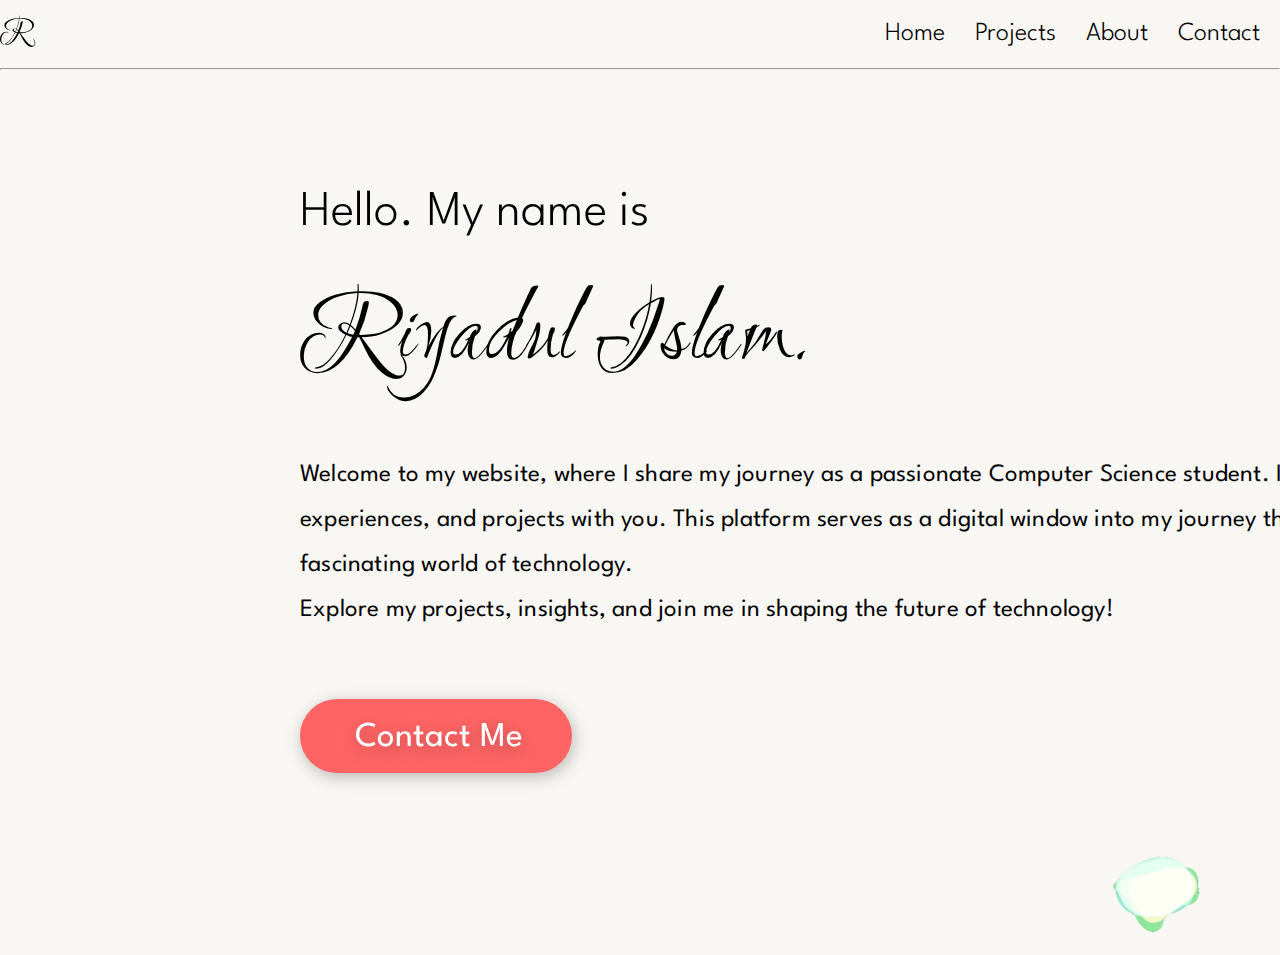
<file: index.html>
<!DOCTYPE html>
<html lang="en">
<head>
    <meta charset="UTF-8">
    <meta name="viewport" content="width=device-width, initial-scale=1.0">
    
    <!--Fonts-->
    <link rel="preconnect" href="https://fonts.googleapis.com">
    <link rel="preconnect" href="https://fonts.gstatic.com" crossorigin>
    <link href="https://fonts.googleapis.com/css2?family=League+Spartan:wght@100;200;300;400;500;600;700;800;900&family=Ruthie&display=swap" rel="stylesheet">
    
    <!--Stylesheet-->
    <link rel="stylesheet" href="css/style.css">

    <!--icon-->
    <link rel = "icon" href = "assets/My_logo.svg" type = "image/x-icon" class="image">
    <title>Riyadul Islam</title>
</head>

<body>
    <div class="container">
        <div class="navigation-bar">
            <!--header-->
            <header class="header">
                <a href="index.html"><img src="/assets/My_logo.svg" alt="Website Logo"></a>
                <nav class="fouroption">
                    <ul>
                        <li class="nav1">
                            <a class="navigation-link" href="index.html">Home</a>
                        </li>
                        <li class="nav2">
                            <a class="navigation-link" href="projects.html">Projects</a>
                        </li>
                        <li class="nav3">
                            <a class="navigation-link" href="about.html">About</a>
                        </li>
                        <li class="nav4">
                            <a class="navigation-link" href="contact.html">Contact</a>
                        </li>
                    </ul>
                </nav>
            </header>
        </div>
    
        <hr class="navline">
    
        <!--Paragraph-->
        <main>
            <div id="heading">
                <h2 class="heading-2">Hello. My name is <br></h2>
                <h1 class="heading-1">Riyadul Islam.</h1>
            </div>
            <div class="lines">
                <div class="para1">
                    <p class="hl1">Welcome to my website, where I share my journey as a passionate Computer Science student. I am thrilled to share my</p> 
                </div>
                <br>
                <br>
                <div class="para2">
                    <p class="hl2">experiences, and projects with you. This platform serves as a digital window into my journey through the</p>
                </div>
                <br>
                <br>
                <div class="para3">
                    <p class="hl3">fascinating world of technology.</p>
                </div>
                <br>
                <br>
                <div class="para4">
                    <p class="hl4">Explore my projects, insights, and join me in shaping the future of technology!</p>
                </div>
            </div>
            
            <svg class="contact-button">
                <rect id="contact-button" rx="37" ry="37" x="0" y="0" width="272" height="74">
                </rect>
            </svg>
            <div class="contact-link">
                <a href="contact.html" class="contact-text">Contact Me</a>
            </div>
            <br>
            <br>
            <div class="bot">
                <a href="#"><img src="/assets/siri.gif" alt="" class="r-bot"></a>
            </div>
        </main>
    </div>
    
</body>

</html>
</file>
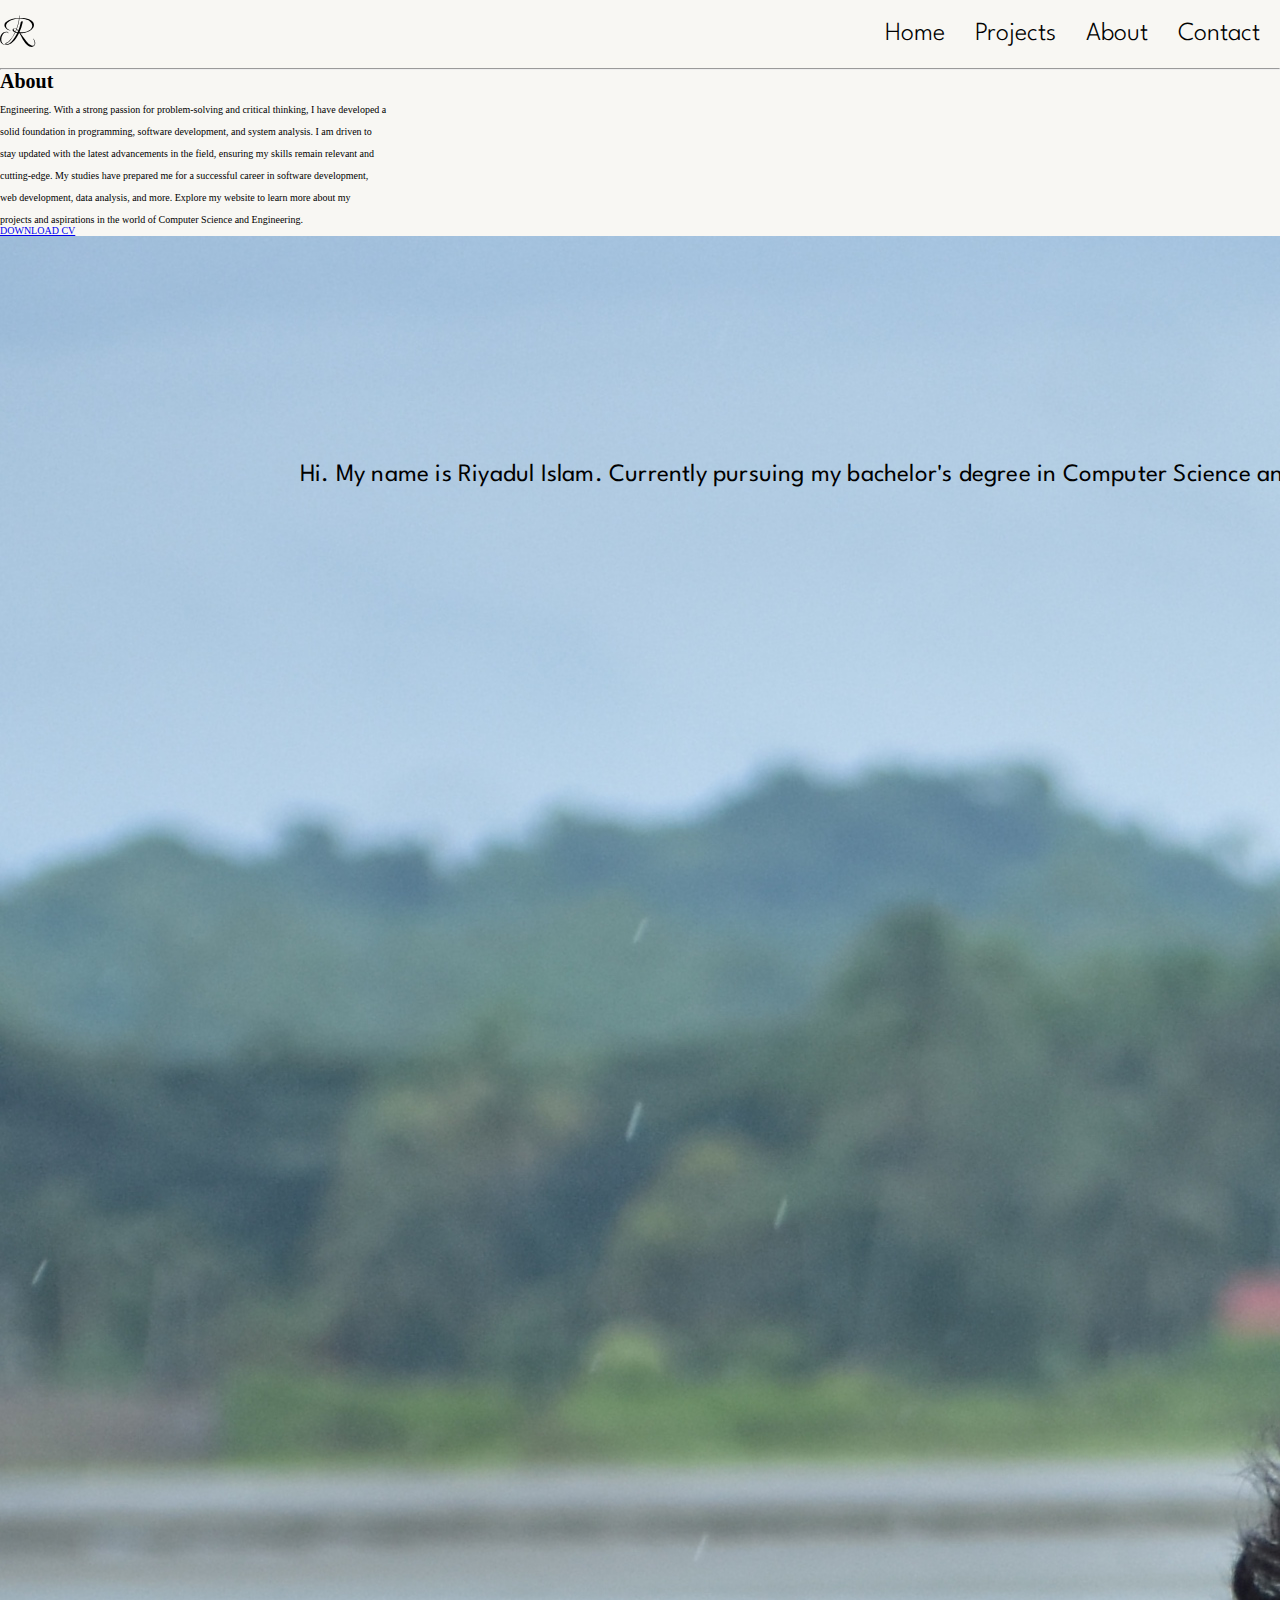
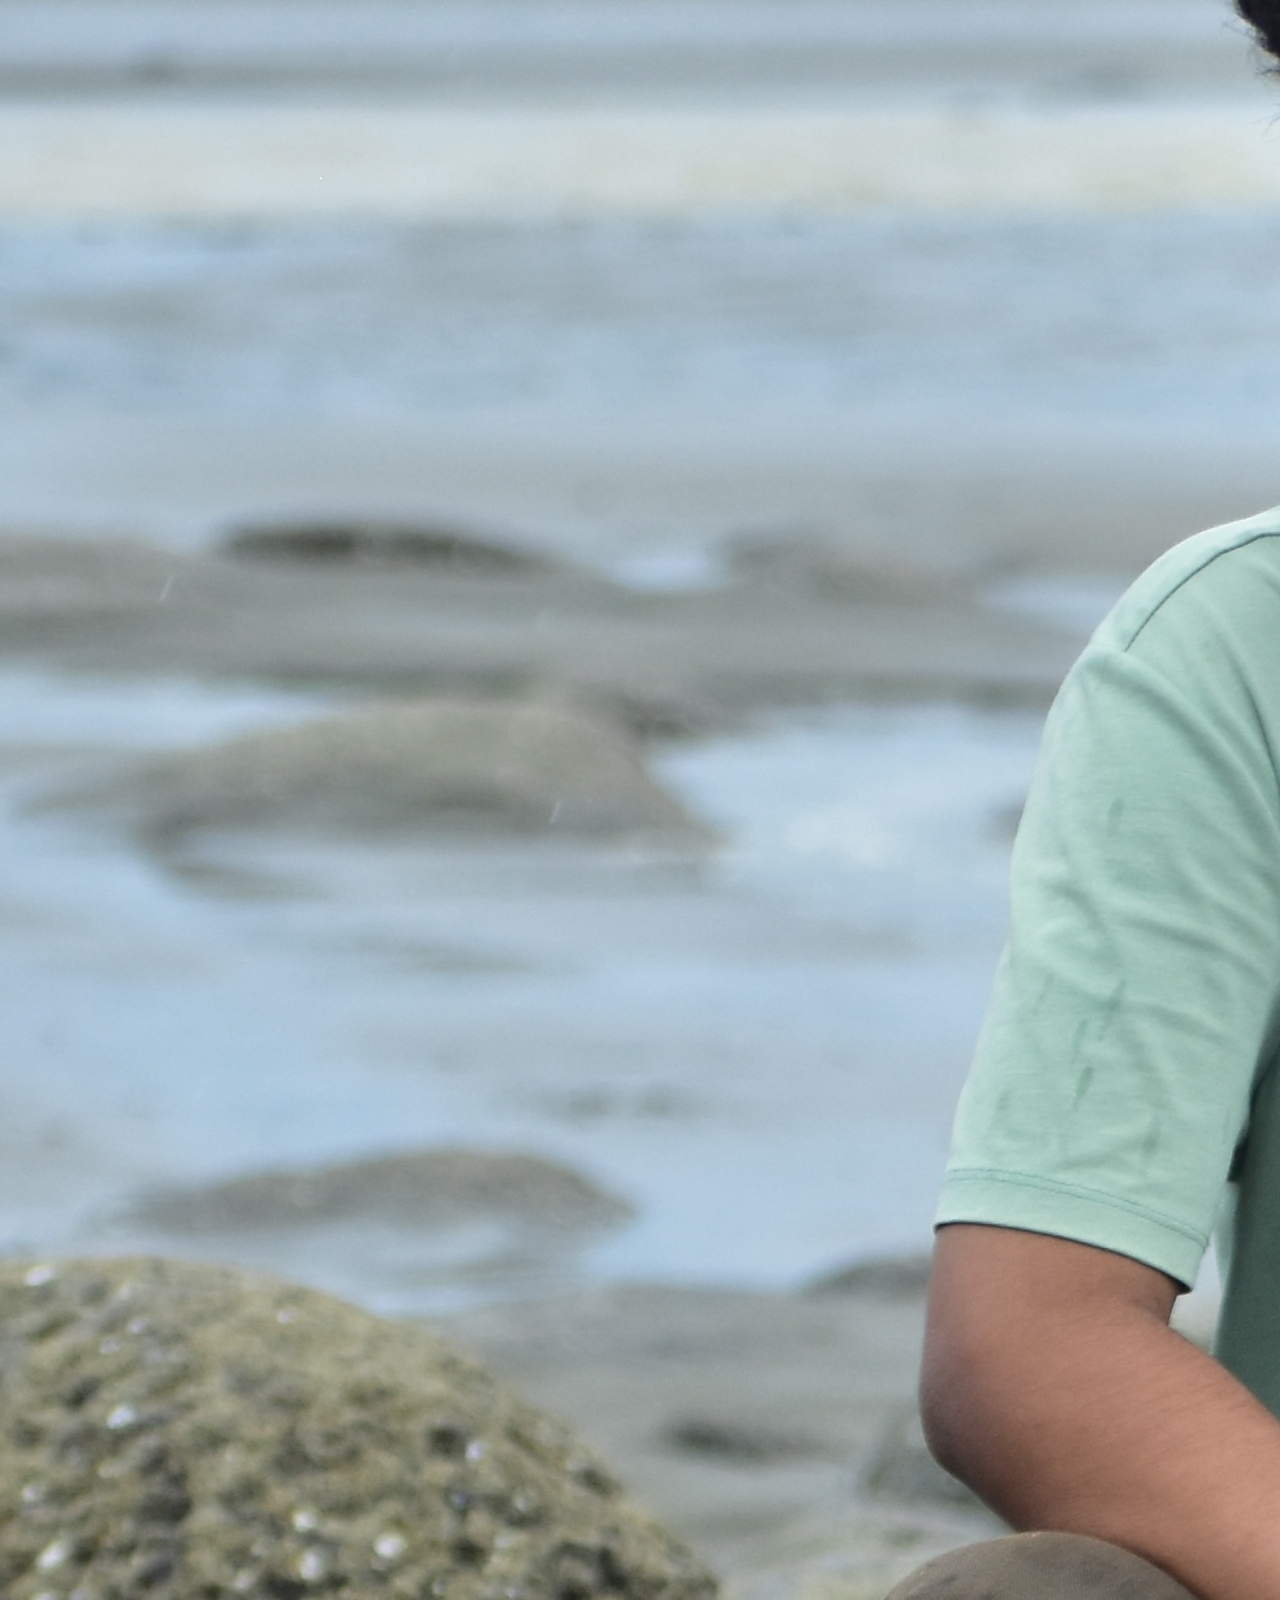
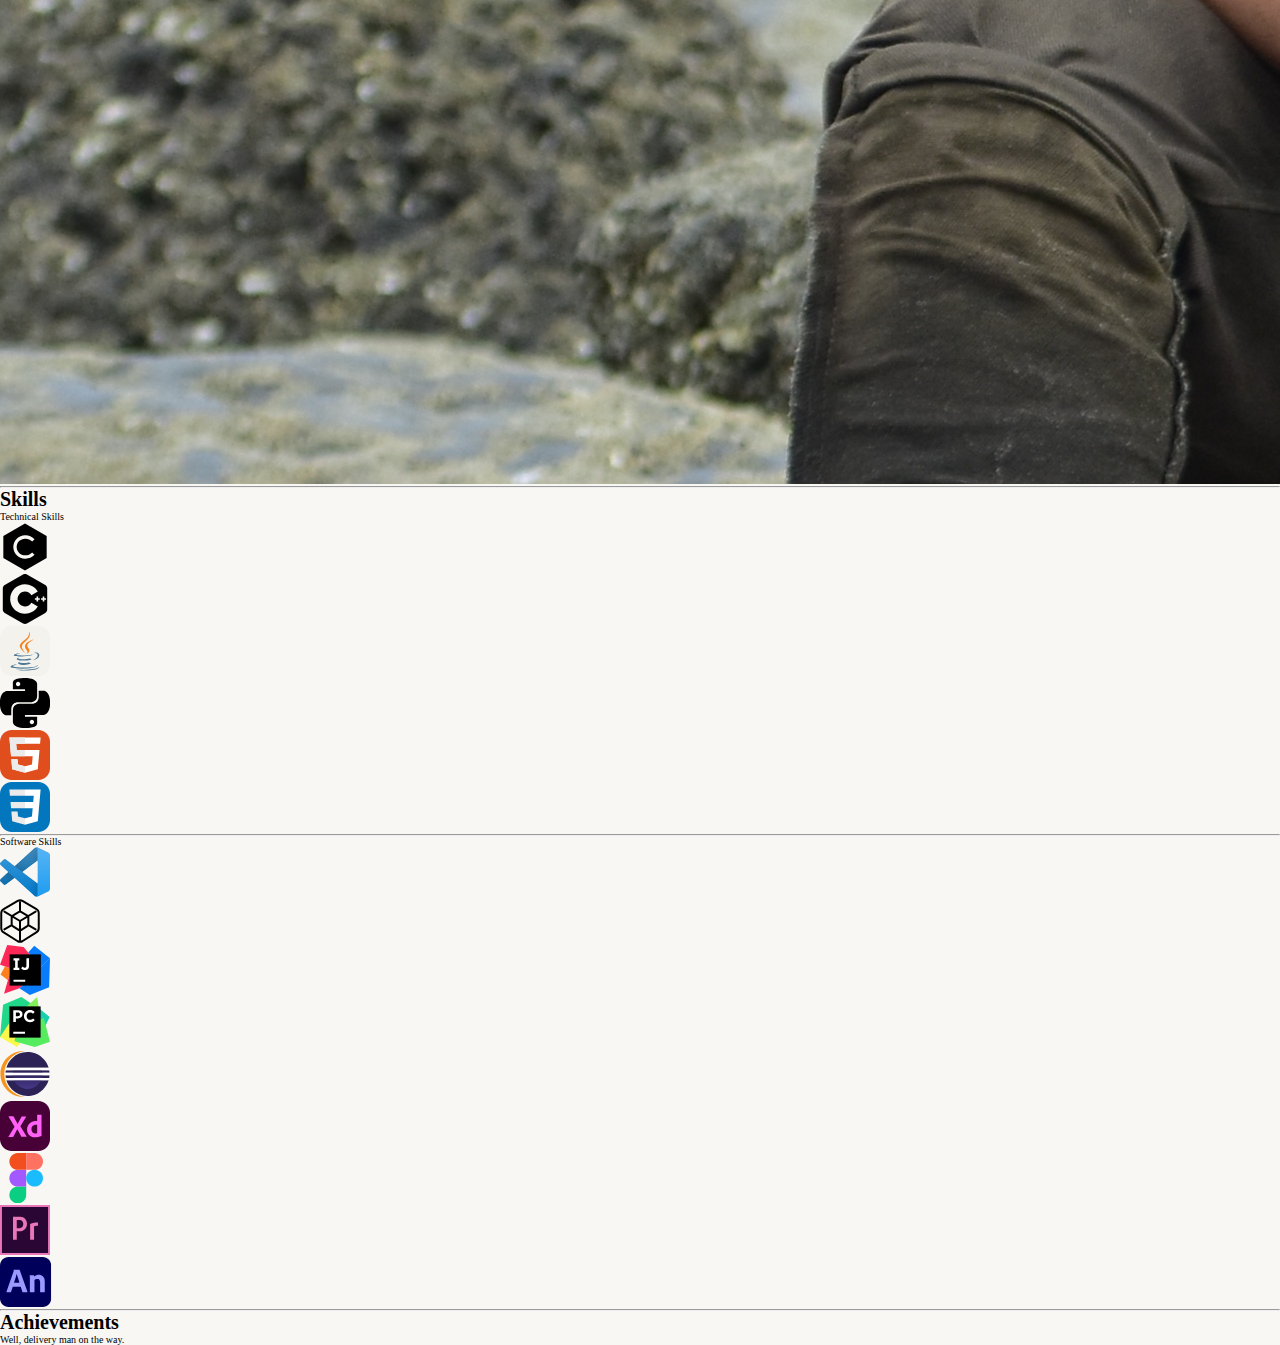
<file: about.html>
<!DOCTYPE html>
<html lang="en">
<head>
    <meta charset="UTF-8">
    <meta name="viewport" content="width=device-width, initial-scale=1.0">
    
    <!--Fonts-->
    <link rel="preconnect" href="https://fonts.googleapis.com">
    <link rel="preconnect" href="https://fonts.gstatic.com" crossorigin>
    <link href="https://fonts.googleapis.com/css2?family=League+Spartan:wght@100;200;300;400;500;600;700;800;900&family=Ruthie&display=swap" rel="stylesheet">
    
    <!--Stylesheet-->
    <link rel="stylesheet" href="css/style.css">

    <!--icon-->
    <link rel = "icon" href = "assets/My_logo.svg" type = "image/x-icon">
    <title>Riyadul Islam | about</title>
</head>
<body>
    <div class="container">
        <div class="navigation-bar">
            <!--header-->
            <header class="header">
                <a href="index.html"><img src="/assets/My_logo.svg" alt="Website Logo"></a>
                <nav class="fouroption">
                    <ul>
                        <li class="nav1">
                            <a class="navigation-link" href="index.html">Home</a>
                        </li>
                        <li class="nav2">
                            <a class="navigation-link" href="projects.html">Projects</a>
                        </li>
                        <li class="nav3">
                            <a class="navigation-link" href="about.html">About</a>
                        </li>
                        <li class="nav4">
                            <a class="navigation-link" href="contact.html">Contact</a>
                        </li>
                    </ul>
                </nav>
            </header>
        </div>
    
        <hr class="navline">

        <!--Paragraph-->
        <main>
            <!--left column-->
            <div class="about-left-col">
                <h1 class="about-h1">About</h1>
                <p class="al1">Hi. My name is Riyadul Islam. Currently pursuing my bachelor's degree in Computer Science and </p>
                <br>
                <p class="al2">Engineering. With a strong passion for problem-solving and critical thinking, I have developed a</p>
                <br>
                <p class="al3">solid foundation in programming, software development, and system  analysis. I am driven to </p>
                <br>
                <p class="al4">stay updated with the latest advancements in the field, ensuring my skills remain relevant and </p>
                <br>
                <p class="al5">cutting-edge. My studies have prepared me for a successful career in software development, </p>
                <br>
                <p class="al6">web development, data analysis, and more. Explore my website to learn more about my </p>
                <br>                
                <p class="al7">projects and aspirations in the world of Computer Science and Engineering.</p>
            </div>

            <div class="download-btn">
                <a href="https://drive.google.com/file/d/1HuFnsca8SNd5lgu1UvsNzxUzPgdNWIUB/view">DOWNLOAD CV</a>
            </div>

            <!--rigth column-->
            <div class="about-right-col">
                <a href="me" class="me"><img src="/assets/me.jpg" alt="My_photo"></a>
            </div>

            <hr class="navline">

            <!--skill part-->
            <div class="skill">
                <h1 class="about-skill">Skills</h1>
                <p class="skillinfo1">Technical Skills</p>
            </div>

            <!--tech-->
            <div class="technical-icon">
                <ul>
                    <li class="icon1">
                        <a class="icon1" href="index.html"><img src="/assets/c.svg" alt=""></a>
                    </li>
                    <li class="icon2">
                        <a class="icon2" href="index.html"><img src="/assets/cplusplus.svg" alt=""></a>
                    </li>
                    <li class="icon3">
                        <a class="icon3" href="index.html"><img src="/assets/java.svg" alt=""></a>
                    </li>
                    <li class="icon4">
                        <a class="icon4" href="index.html"><img src="/assets/python.svg" alt=""></a>
                    </li>
                    <li class="icon5">
                        <a class="icon5" href="index.html"><img src="/assets/html.svg" alt=""></a>
                    </li>
                    <li class="icon6">
                        <a class="icon6" href="index.html"><img src="/assets/css.svg" alt=""></a>
                    </li>
                </ul>
            </div>

            <hr class="navline">

            <!--software-->
            <div class="achievements">
                <p class="skillinfo1">Software Skills</p>
            </div>

            <div class="technical-icon">
                <ul>
                    <li class="icon1">
                        <a class="icon1" href="index.html"><img src="/assets/vscode.svg" alt=""></a>
                    </li>
                    <li class="icon2">
                        <a class="icon2" href="index.html"><img src="/assets/netbeans.svg" alt=""></a>
                    </li>
                    <li class="icon3">
                        <a class="icon3" href="index.html"><img src="/assets/intellij.svg" alt=""></a>
                    </li>
                    <li class="icon4">
                        <a class="icon4" href="index.html"><img src="/assets/pycharm.svg" alt=""></a>
                    </li>
                    <li class="icon5">
                        <a class="icon5" href="index.html"><img src="/assets/eclipse.svg" alt=""></a>
                    </li>
                    <li class="icon6">
                        <a class="icon6" href="index.html"><img src="/assets/xd.svg" alt=""></a>
                    </li>
                    <li class="icon7">
                        <a class="icon7" href="index.html"><img src="/assets/figma.svg" alt=""></a>
                    </li>
                    <li class="icon8">
                        <a class="icon8" href="index.html"><img src="/assets/premierepro.svg" alt=""></a>
                    </li>
                    <li class="icon9">
                        <a class="icon9" href="index.html"><img src="/assets/adobe-animate.svg" alt=""></a>
                    </li>
                </ul>
            </div>

            <hr class="navline">

            <!--achievements part-->
            <div class="achievements">
                <h1 class="about-achievements">Achievements</h1>
                <p class="skillinfo1">Well, delivery man on the way.</p>
            </div>
        </main>
    </div>
</body>
</html>
</file>
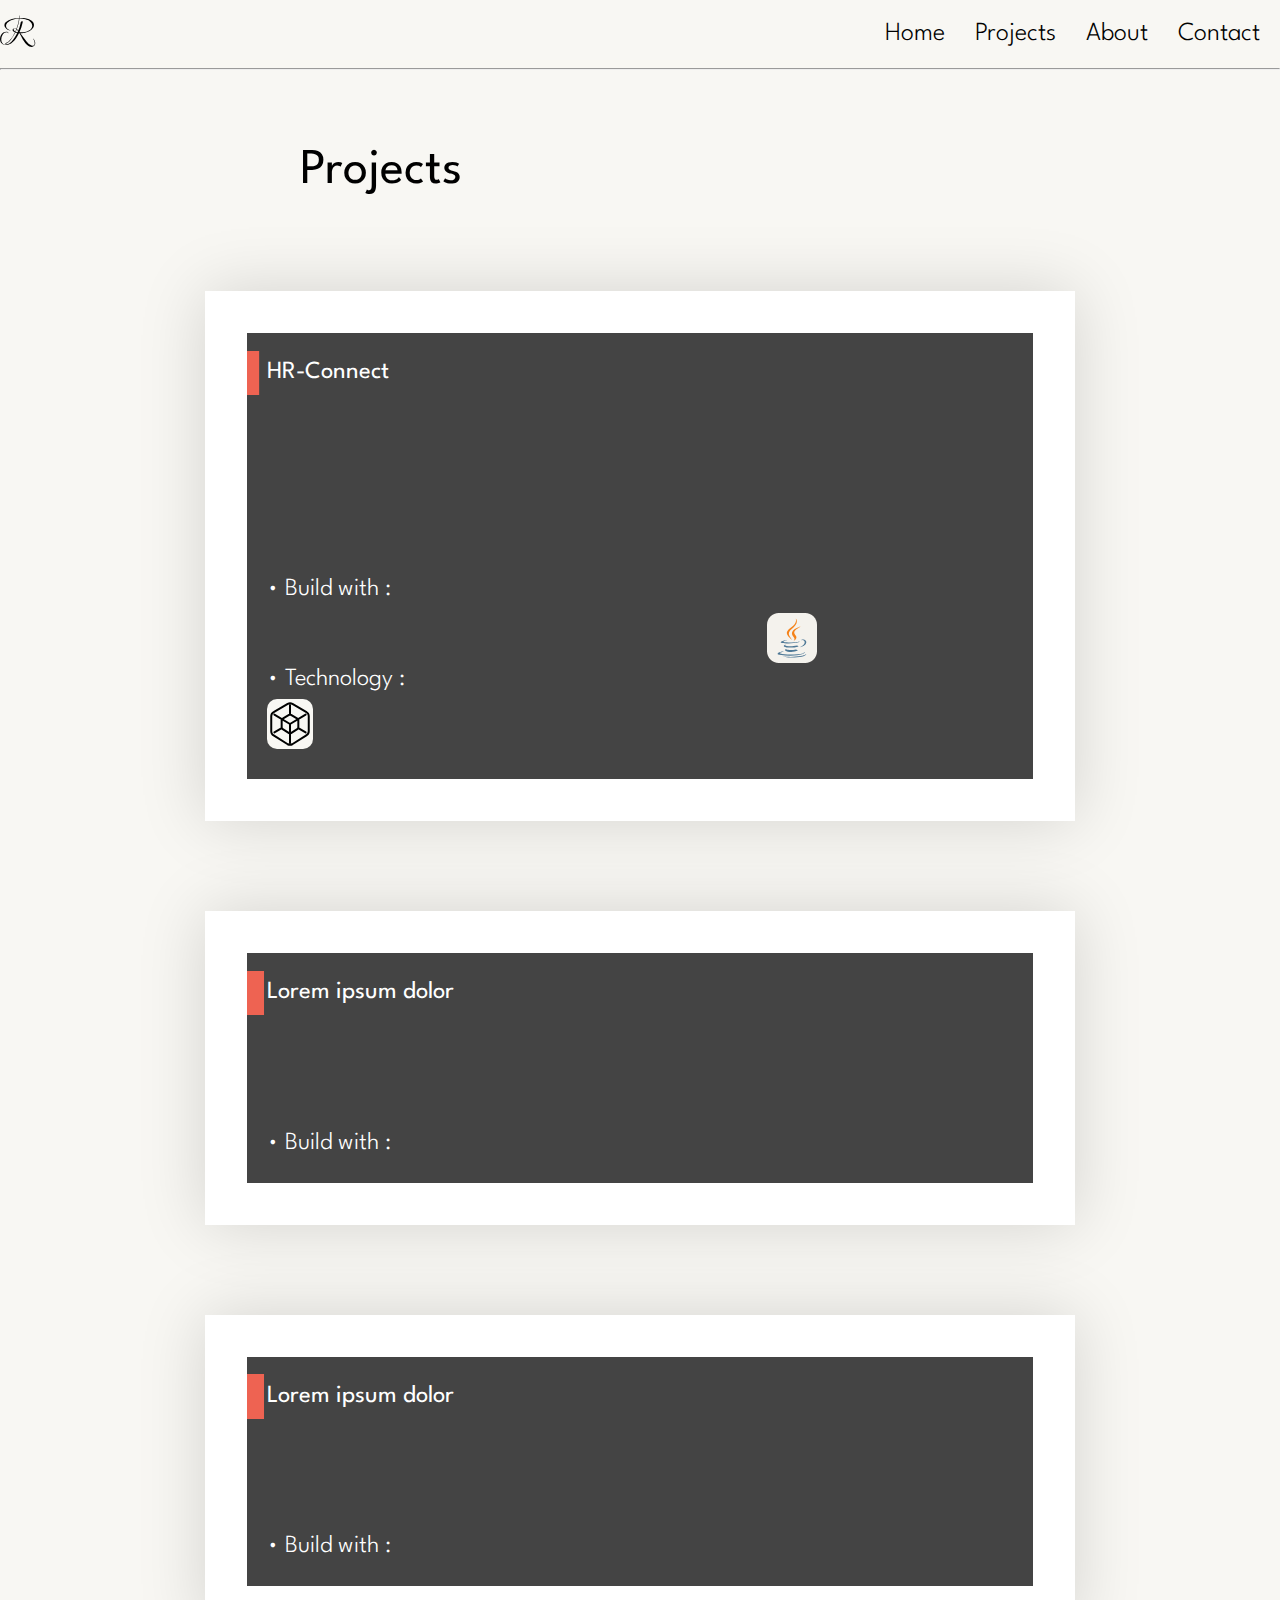
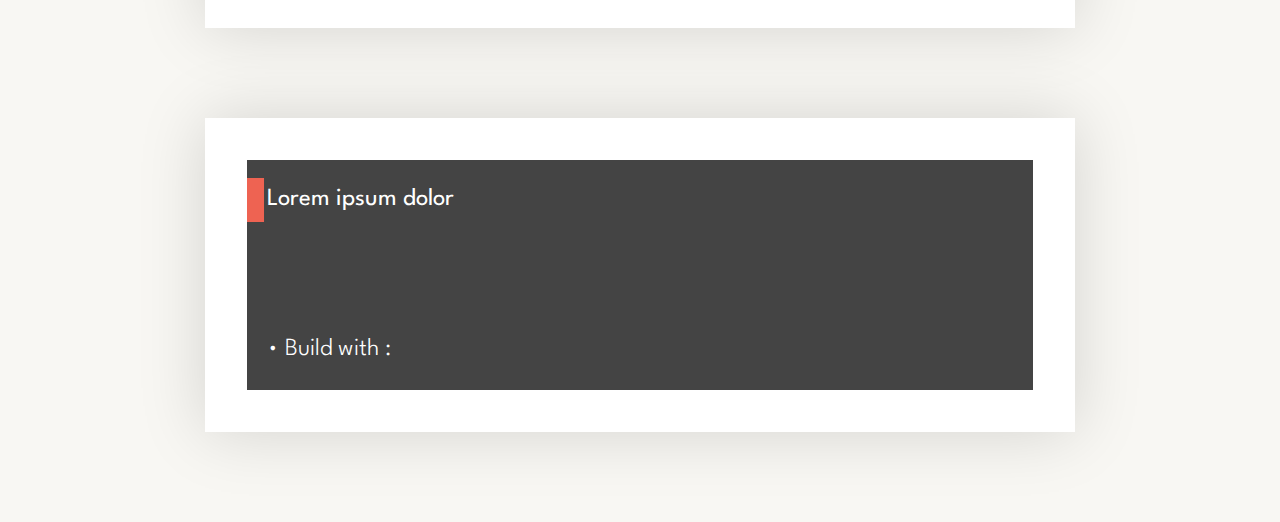
<file: projects.html>
<!DOCTYPE html>
<html lang="en">
<head>
    <meta charset="UTF-8">
    <meta name="viewport" content="width=device-width, initial-scale=1.0">
    
    <!--Fonts-->
    <link rel="preconnect" href="https://fonts.googleapis.com">
    <link rel="preconnect" href="https://fonts.gstatic.com" crossorigin>
    <link href="https://fonts.googleapis.com/css2?family=League+Spartan:wght@100;200;300;400;500;600;700;800;900&family=Ruthie&display=swap" rel="stylesheet">
    
    <!--Stylesheet-->
    <link rel="stylesheet" href="css/style.css">

    <!--icon-->
    <link rel = "icon" href = "assets/My_logo.svg" type = "image/x-icon" class="image">
    <title>Riyadul Islam | projects</title>
</head>

<body>
    <div class="container">
        <div class="navigation-bar">
            <!--header-->
            <header class="header">
                <a href="index.html"><img src="/assets/My_logo.svg" alt="Website Logo"></a>
                <nav class="fouroption">
                    <ul>
                        <li class="nav1">
                            <a class="navigation-link" href="index.html">Home</a>
                        </li>
                        <li class="nav2">
                            <a class="navigation-link" href="projects.html">Projects</a>
                        </li>
                        <li class="nav3">
                            <a class="navigation-link" href="about.html">About</a>
                        </li>
                        <li class="nav4">
                            <a class="navigation-link" href="contact.html">Contact</a>
                        </li>
                    </ul>
                </nav>
            </header>
        </div>
    
        <hr class="navline">

        <div >
            <h1 class="main-project-heading">Projects</h1>
        </div>
    
        <!--Paragraph-->
        <div class="card-1">
            <div style="margin-bottom: 10vh;" class="content content--card">
                <div class="card">
                    <h3 class="card__title">HR-Connect</h3>
                    <p class="card__body">It is a small project built in Java language. I named it <br>"HR-Connect". This Employee Management System <br>is build without MySQL. To see the branding of the <br>project follow the <a class="fancy-link" href="https://sites.google.com/diu.edu.bd/devdeo/">website</a><a href=""></a>.</p><br>
                    <h3 class="build">&#x2022; Build with :<img class="build-img" src="assets/java.svg" alt="java logo"></h3>
                    <h3 class="build">&#x2022; Technology :</h3><img class="tech-img" src="assets/netbeans.svg" alt="netbeans logo">
                </div>
            </div>
        </div>
        
        <div class="card-2">
            <div style="margin-bottom: 10vh;" class="content content--card">
                <div class="card">
                    <h3 class="card__title">Lorem ipsum dolor</h3>
                    <p class="card__body">Lorem ipsum dolor sit amet afgau fga gfaig gisdgsbdg s  sijf si  hisuks hs h uis i hs h osihf uisiu hus hksisi hius ius ius Lorem ipsum dolor sit amet afgau fga gfaig gisdgsbdg s  sijf si  hisuks hs h uis i hs h osihf uisiu hus hksisi hius ius ius.</p>
                    <h3 class="build">&#x2022; Build with :</h3>
                </div>
            </div>
        </div>

        <div class="card-3">
            <div style="margin-bottom: 10vh;" class="content content--card">
                <div class="card">
                    <h3 class="card__title">Lorem ipsum dolor</h3>
                    <p class="card__body">Lorem ipsum dolor sit amet afgau fga gfaig gisdgsbdg s  sijf si  hisuks hs h uis i hs h osihf uisiu hus hksisi hius ius ius Lorem ipsum dolor sit amet afgau fga gfaig gisdgsbdg s  sijf si  hisuks hs h uis i hs h osihf uisiu hus hksisi hius ius ius.</p>
                    <h3 class="build">&#x2022; Build with :</h3>
                </div>
            </div>
        </div>

        <div class="card-4">
            <div style="margin-bottom: 10vh;" class="content content--card">
                <div class="card">
                    <h3 class="card__title">Lorem ipsum dolor</h3>
                    <p class="card__body">Lorem ipsum dolor sit amet afgau fga gfaig gisdgsbdg s  sijf si  hisuks hs h uis i hs h osihf uisiu hus hksisi hius ius ius Lorem ipsum dolor sit amet afgau fga gfaig gisdgsbdg s  sijf si  hisuks hs h uis i hs h osihf uisiu hus hksisi hius ius ius.</p>
                    <h3 class="build">&#x2022; Build with :</h3>
                </div>
            </div>
        </div>
    </div>
    
</body>

</html>
</file>
<file: css/style.css>
* {
	box-sizing: border-box;
	margin: 0;
	padding: 0;
	--main-font: 'League Spartan';
	--heading-font: 'ruthie';
}

html{
	font-size: 62.5%;
}

body{
    background-color: #F8F7F3;
}

/* .container {
	
} */

.heading-1{
	font-family: var(--heading-font);
	font-size: 10.6rem;
	font-weight: 400;
	margin-top: 0;
	margin-left: 30rem;
}

.heading-2{
	font-family: var(--main-font);
	font-weight: 300;
	font-size: 5rem;
	margin-top: 12rem;
	margin-bottom: 3.7rem;
	margin-left: 30rem;
}

/*my logo*/
.image{
	margin-left: 30rem;
	margin-top: 1rem;
	width: auto;
}

/*navigation bar*/
.navigation-bar {
	/* padding: 15px 30px; */
	padding: 15px 0;
	font-family: var(--main-font);
	font-weight: 300;
	font-size: 2.6rem;
	margin: auto;
	max-width: 1320px;
  }
  
/*header*/
.header {
	display: flex;
	align-items: center;
	justify-content: space-between;
}

/*navigation options*/
.fouroption ul {
	list-style: none;
	display: flex;
	align-items: center;
}

.fouroption ul li {
	margin-right: 10px;
}

/*navigation links */
.navigation-link {
	text-decoration: none;
	color: #000000;
	padding: 5px 10px;
	border-radius: 3px;
	transition: background-color 0.7s ease;
}

.navigation-link:hover {
	background-color: #ccc;
}

/*line*/
.horizontal-line{
	margin-top: 1.05rem;
}

.lines {
    left: 300px;
    top: 470px;
    position: absolute;
    overflow: visible;
    width: 1321px;
    height: 198px;
    line-height: 15px;
    margin-top: -2px;
    text-align: left;
    font-family: League Spartan;
    font-style: normal;
    font-weight: 380;
    font-size: 25px;
    color: rgb(0, 0, 0);
    letter-spacing: 0.2px;
}
 /* contact-button design*/
.contact-button {
    position: absolute;
    overflow: visible;
    width: 296px;
    height: 98px;
    left: 300px;
    top: 699px;
	fill: rgba(254,100,100,1);
	stroke: rgb(254, 100, 100);
    stroke-width: 0;
	transition: fill 0.3s, color 0.3s, stroke-width 0.3s;
    filter: drop-shadow(2px 4px 8px rgba(0, 0, 0, 0.251));
	color: rgba(254,100,100,1);
}

/* contact link */
.contact-link{
	text-decoration: none;
	filter: drop-shadow(0px 4px 8px rgba(0, 0, 0, 0.251));
    left: 355px;
    top: 720px;
    position: absolute;
    overflow: visible;
    width: 181px;
    height: 40px;
    line-height: 41px;
    margin-top: -3px;
    text-align: left;
    font-family: League Spartan;
    font-style: normal;
    font-weight: normal;
    font-size: 35px;
    color: rgba(255,255,255,1);
}

.contact-text{
	text-decoration: none;
	color: #FFFFFF;
}

/* bot */
.r-bot{
	width: 144px;
    height: 149px;
	margin-left: 1724px;
	top: 806px;
	bottom: 52px;
	right: 52px;
	position: absolute;
}
.al1{
	left: 300px;
    top: 470px;
    position: absolute;
    overflow: visible;
    width: 1321px;
    height: 198px;
    line-height: 15px;
    margin-top: -2px;
    text-align: left;
    font-family: League Spartan;
    font-style: normal;
    font-weight: 380;
    font-size: 25px;
    color: rgb(0, 0, 0);
    letter-spacing: 0.2px;
}

/* project page styles */
/* heading */
.main-project-heading{
	display: flex;
	position: relative;
	font-family: var(--main-font);
    font-size: 5rem;
	font-weight: 400;
    margin-top: 7.8rem;
    margin-bottom: 3.7rem;
    margin-left: 30rem;
}

.build{
	font-family: var(--main-font);
	font-weight: 300;
}

.build-img{
	display: flex;
	position: relative;
	top: 3px;
	left: 500px;
}

.tech-img{
	background-color: #F8F7F3;
	border-radius: 10px;
	padding: 3px;
	color: #FFFFFF;
}
/* body */

.fancy-link {
	text-decoration: none;
	color: #ee6352;
	position: relative;
}

.fancy-link::after {
	content: "";
	position: absolute;
	left: 0;
	bottom: 0;
	width: 100%;
	height: 2px;
	background: currentColor;
	-webkit-transform: scaleX(0);
			transform: scaleX(0);
	-webkit-transform-origin: right;
			transform-origin: right;
	transition: -webkit-transform 250ms ease-in;
	transition: transform 250ms ease-in;
	transition: transform 250ms ease-in, -webkit-transform 250ms ease-in;
}

.fancy-link:hover::after {
	-webkit-transform: scaleX(1);
			transform: scaleX(1);
	-webkit-transform-origin: left;
			transform-origin: left;
}

.card-1{
	font-family: --main-font;
	margin-top: 97px;
	/* min-height: 100vh; */
	display: flex;
	flex-direction: column;
	justify-content: center;
	align-items: center;
	font-size: 1.125em;
	line-height: 1.6;
	color: #333;
}

.card-2{
	font-family: --main-font;
	/* min-height: 100vh; */
	display: flex;
	flex-direction: column;
	justify-content: center;
	align-items: center;
	font-size: 1.125em;
	line-height: 1.6;
	color: #333;
}

.card-3{
	font-family: --main-font;
	/* min-height: 100vh; */
	display: flex;
	flex-direction: column;
	justify-content: center;
	align-items: center;
	font-size: 1.125em;
	line-height: 1.6;
	color: #333;
}

.card-4{
	font-family: --main-font;
	/* min-height: 100vh; */
	display: flex;
	flex-direction: column;
	justify-content: center;
	align-items: center;
	font-size: 1.125em;
	line-height: 1.6;
	color: #333;
}

.content {
	background: white;
	width: 68vw;
	padding: 2em;
	box-shadow: 0 0 3em rgba(0, 0, 0, 0.15);
	text-align: center;
	margin-bottom: 1em;
	font-size: 2.1rem;
  }

.card {
	padding: 2rem;
	background-image: '';
	background-color: #444;
	background-blend-mode: multiply;
	color: white;
	text-align: left;
}
  
.card__title {
	position: relative;
	z-index: 1;
	display: inline-block;
	margin-bottom: 1rem;
	font-family: var(--main-font);
	font-weight: 400;
}
  
.card__title::after {
	content: "";
	position: absolute;
	top: -0.25rem;
	left: -2rem;
	bottom: -0.25rem;
	width: calc(100% + 4rem);
	background: #ee6352;
	z-index: -1;
	-webkit-transform: scaleX(0.075);
			transform: scaleX(0.075);
	-webkit-transform-origin: left;
			transform-origin: left;
	transition: -webkit-transform 250ms ease-in;
	transition: transform 250ms ease-in;
	transition: transform 250ms ease-in, -webkit-transform 250ms ease-in;
}
  
.card:hover .card__title::after {
	-webkit-transform: scaleX(1);
			transform: scaleX(1);
}
  
.card__body {
	position: relative;
	z-index: 1;
	color: transparent;
	margin: 0;
	transition: color 150ms 350ms;
	font-family: var(--main-font);
	font-weight: 400;
}

.card__body a {
	color: #444;
	text-decoration: none;
}
  
.card__body::after {
	content: "";
	position: absolute;
	top: -0.75rem;
	bottom: -0.75rem;
	left: -0.5em;
	right: -0.5em;
	background: white;
	z-index: -1;
	-webkit-transform: scaleY(0);
			transform: scaleY(0);
	transition: -webkit-transform 250ms ease-in 250ms;
	transition: transform 250ms ease-in 250ms;
	transition: transform 250ms ease-in 250ms, -webkit-transform 250ms ease-in 250ms;
	-webkit-transform-origin: top;
			transform-origin: top;
}
  
.card:hover .card__body {
	color: #333;
}
  
.card:hover .card__body::after {
	-webkit-transform: scaleY(1);
			transform: scaleY(1);
}
</file>
